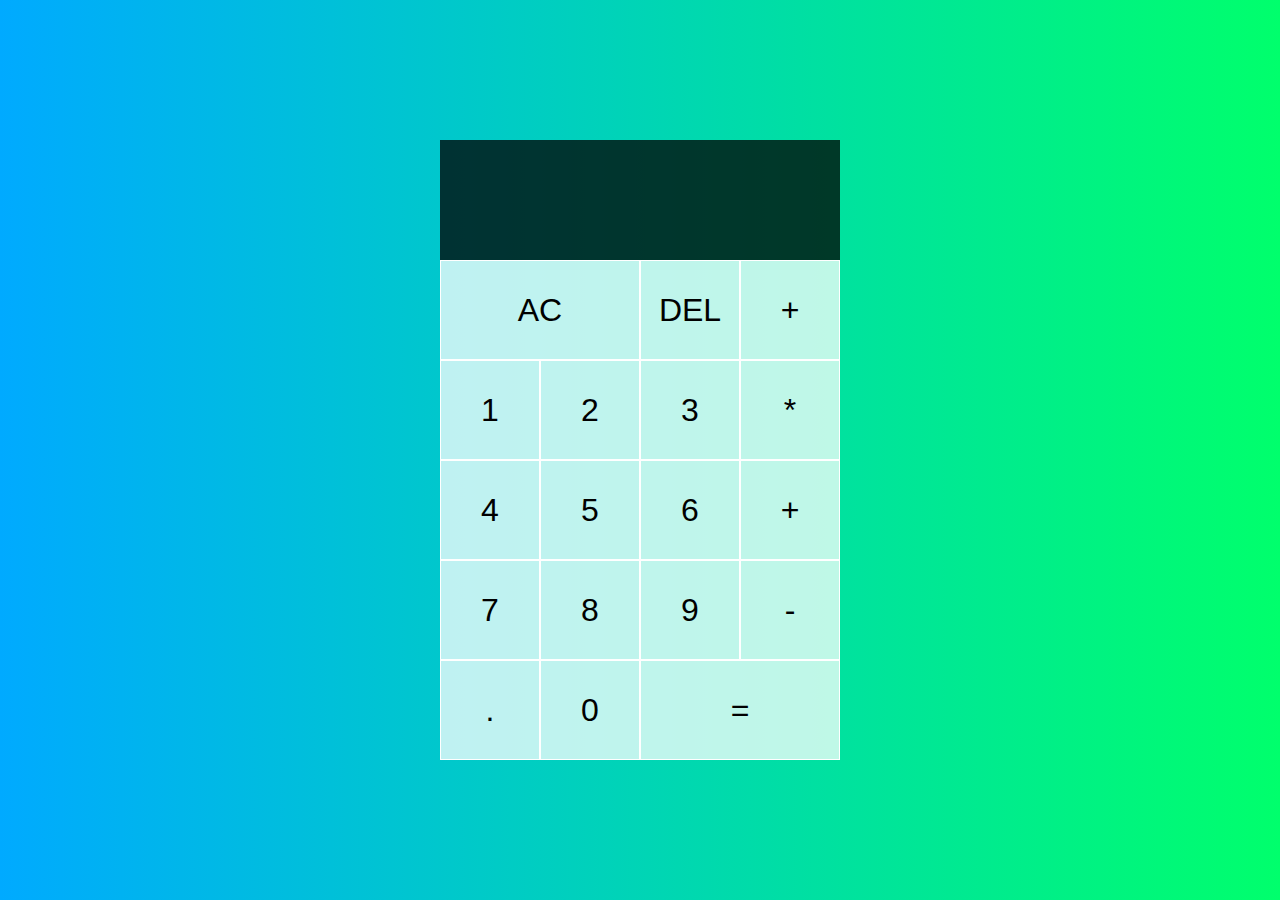
<file: index.html>
<!DOCTYPE html>
<html lang="en">
<head>
    <meta charset="UTF-8">
    <meta name="viewport" content="width=device-width, initial-scale=1.0">
    <meta http-equiv="X-UA-Compatible" content="ie=edge">
    <title>Calculator</title>
    <link href="style.css" rel="stylesheet">
    <script src="index.js" defer></script>
</head>
<body>
    <div class="calculator-grid">
        <div class="output">
            <div data-previous-operand class="previous-operand"></div>
            <div data-current-operand class="current-operand"></div>
        </div>
        <button data-all-clear class="span-two">AC</button>
        <button data-delete>DEL</button>
        <button data-operation>+</button>
        <button data-number>1</button>
        <button data-number>2</button>
        <button data-number>3</button>
        <button data-operation>*</button>
        <button data-number>4</button>
        <button data-number>5</button>
        <button data-number>6</button>
        <button data-operation>+</button>
        <button data-number>7</button>
        <button data-number>8</button>
        <button data-number>9</button>
        <button data-operation>-</button>
        <button data-number>.</button>
        <button data-number>0</button>
        <button data-equals class="span-two">=</button>
    </div>
    
</body>
</html>
</file>
<file: style.css>
*, *::before, *::after{
    box-sizing: border-box;
    font-family: Gotham Rounded, sans-serif;
    font-weight: normal;
}

body {
    padding: 0;
    margin: 0;
    background: linear-gradient(to right,  #00AAFF, #00FF6C);
}

.calculator-grid{
    display: grid;
    justify-content: center;
    align-content: center;
    min-height: 100vh;
    grid-template-columns: repeat(4, 100px);
    grid-template-rows: minmax(120px, auto) repeat(5, 100px);
}

.calculator-grid > button{
    cursor: pointer;
    font-size: 2rem;
    border: 1px solid white;
    outline: none;
    background-color: rgba(255, 255, 255, .75);
}

.calculator-grid > button:hover{
    background-color: rgba(255,255,255, 9);
}

.span-two {
    grid-column: span 2;
}

.output {
    grid-column: 1 / -1;
    background-color: rgba(0, 0, 0, .75);
    display: flex;
    align-items: flex-end;
    justify-content: space-around;
    flex-direction: column;
    padding: 10px;
    word-wrap: break-word;
    word-break: break-all;
}

.output .previous-operand{
    color: rgba(255,255,255, .75);
    font-size: 1.5rem;
}

.output .current-operand{
    color: white;
    font-size: 2.5rem;
}
</file>
